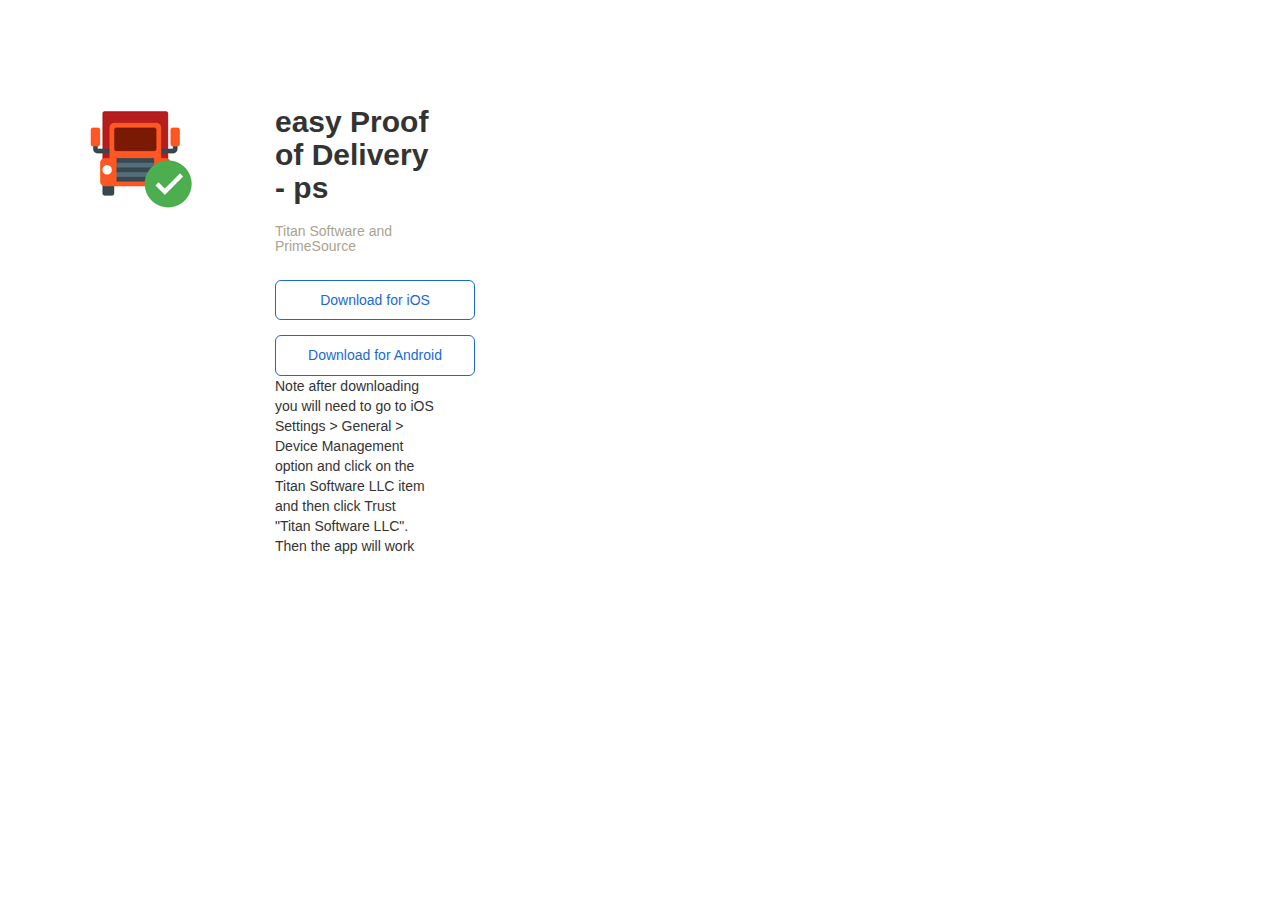
<file: index.html>
<!DOCTYPE html>
<html lang="en">
<head>
    <meta charset="utf-8">
    <meta http-equiv="X-UA-Compatible" content="IE=edge">
    <meta name="viewport" content="width=device-width, initial-scale=1">
    <title>easy Proof of Delivery PrimeSource- Download</title>
    <link rel="stylesheet" href="https://cdnjs.cloudflare.com/ajax/libs/twitter-bootstrap/3.3.6/css/bootstrap.min.css">
    <link rel="stylesheet" href="css/download.css">
</head>
<body class="container">
<header>
  <div class="navbar">
    <div class="container">
        <div class="navbar-header">
            <!--<img src="img/retina_logo_bmwgroup.png">-->
        </div>
    </div>
  </div>
</header>
<section>
  <div class="panel-body">
        <div class="panel-body">
            <div class="list-group-item clearfix row">
                <div class="col-sm-2">
                <img class="thumbnail" src="img/appDeploymentIcon.png">
                </div>
                <div class="col-sm-2">
                    <h2>easy Proof of Delivery - ps</h2>
                    <p>Titan Software and PrimeSource</p>
                    <a href="itms-services://?action=download-manifest&url=https://pg-app-mlqd8oa2aphvi8v1td5yez72aeddh9.scalabl.cloud/files/manifest.plist">
                        <button type="button" class="btn btn-lg btn-default" id="ios-download-btn">
                            Download for iOS
                        </button>
                    </a>
                    <div id="data-platform-ios">

                    </div>

                    <a href="https://pg-app-mlqd8oa2aphvi8v1td5yez72aeddh9.scalabl.cloud/files/easyPoD.apk">
                        <button type="button" class="btn btn-lg btn-default" id="android-download-btn">
                            Download for Android
                        </button>
                    </a>
                    <div id="data-platform-android">

                    </div>
                    Note after downloading you will need to go to iOS Settings > General > Device Management option and click on the Titan Software LLC item and then click Trust "Titan Software LLC".  Then the app will work
                </div>
            </div>
        </div>
  </div>
</section>
<script src="https://cdnjs.cloudflare.com/ajax/libs/jquery/2.1.4/jquery.min.js" charset="utf-8"></script>
<script src="scripts/buttonclickhandler.js" charset="utf-8"></script>
<script src="scripts/main.js" charset="utf-8"></script>
</body>
</html>
</file>
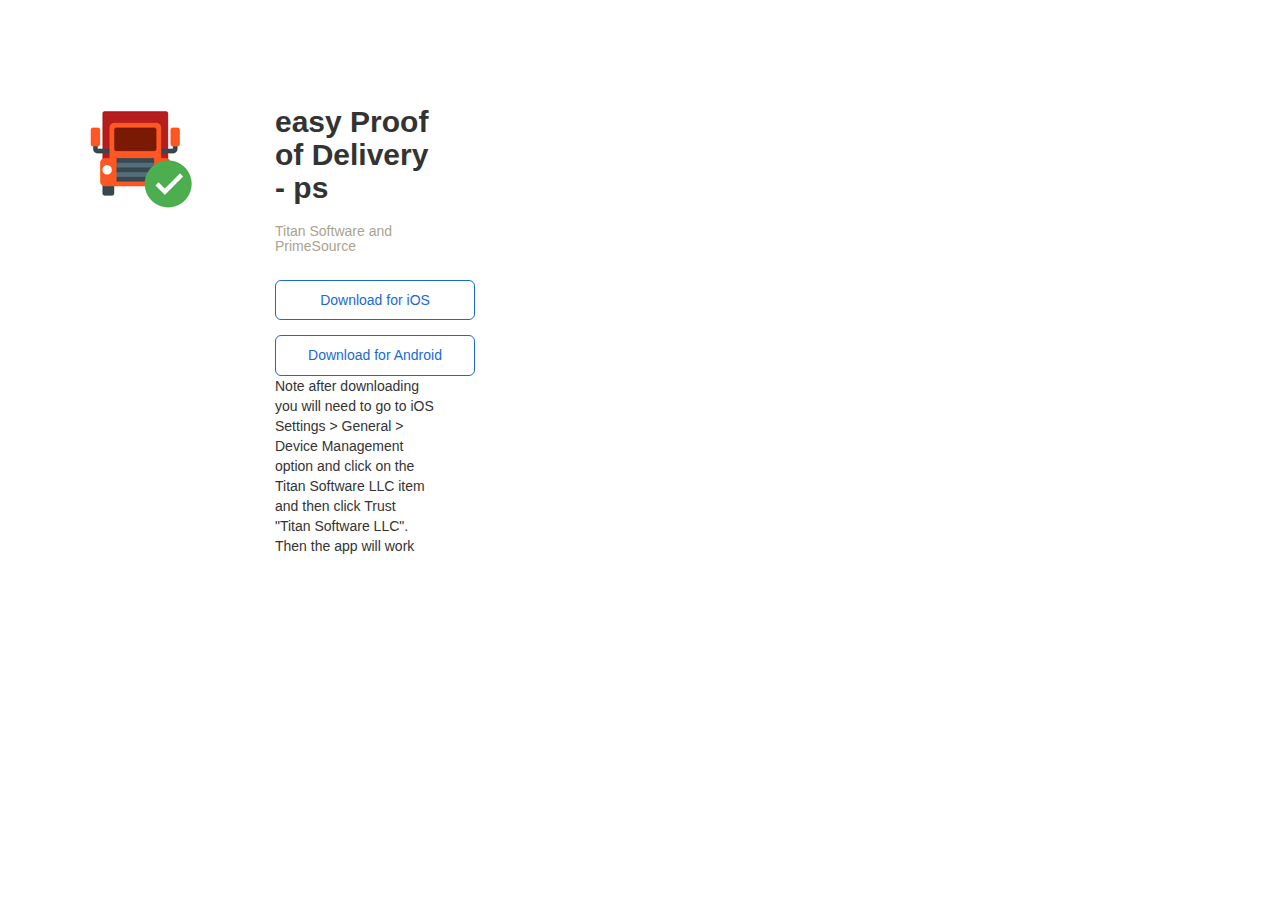
<file: downloaddev.html>
<!DOCTYPE html>
<html lang="en">
<head>
    <meta charset="utf-8">
    <meta http-equiv="X-UA-Compatible" content="IE=edge">
    <meta name="viewport" content="width=device-width, initial-scale=1">
    <title>easy Proof of Delivery PrimeSource- Download</title>
    <link rel="stylesheet" href="https://cdnjs.cloudflare.com/ajax/libs/twitter-bootstrap/3.3.6/css/bootstrap.min.css">
    <link rel="stylesheet" href="css/download.css">
</head>
<body class="container">
<header>
  <div class="navbar">
    <div class="container">
        <div class="navbar-header">
            <!--<img src="img/retina_logo_bmwgroup.png">-->
        </div>
    </div>
  </div>
</header>
<section>
  <div class="panel-body">
        <div class="panel-body">
            <div class="list-group-item clearfix row">
                <div class="col-sm-2">
                <img class="thumbnail" src="img/appDeploymentIcon.png">
                </div>
                <div class="col-sm-2">
                    <h2>easy Proof of Delivery - ps</h2>
                    <p>Titan Software and PrimeSource</p>
                    <a href="itms-services://?action=download-manifest&url=https://easypodprimesource.herokuapp.com/files/manifestDEV.plist">
                        <button type="button" class="btn btn-lg btn-default" id="ios-download-btn">
                            Download for iOS
                        </button>
                    </a>
                    <div id="data-platform-ios">

                    </div>

                    <a href="https://easypodprimesource.herokuapp.com/files/easyPoDDEV.apk">
                        <button type="button" class="btn btn-lg btn-default" id="android-download-btn">
                            Download for Android
                        </button>
                    </a>
                    <div id="data-platform-android">

                    </div>
                    Note after downloading you will need to go to iOS Settings > General > Device Management option and click on the Titan Software LLC item and then click Trust "Titan Software LLC".  Then the app will work
                </div>
            </div>
        </div>
  </div>
</section>
<script src="https://cdnjs.cloudflare.com/ajax/libs/jquery/2.1.4/jquery.min.js" charset="utf-8"></script>
<script src="scripts/buttonclickhandler.js" charset="utf-8"></script>
<script src="scripts/main.js" charset="utf-8"></script>
</body>
</html>
</file>
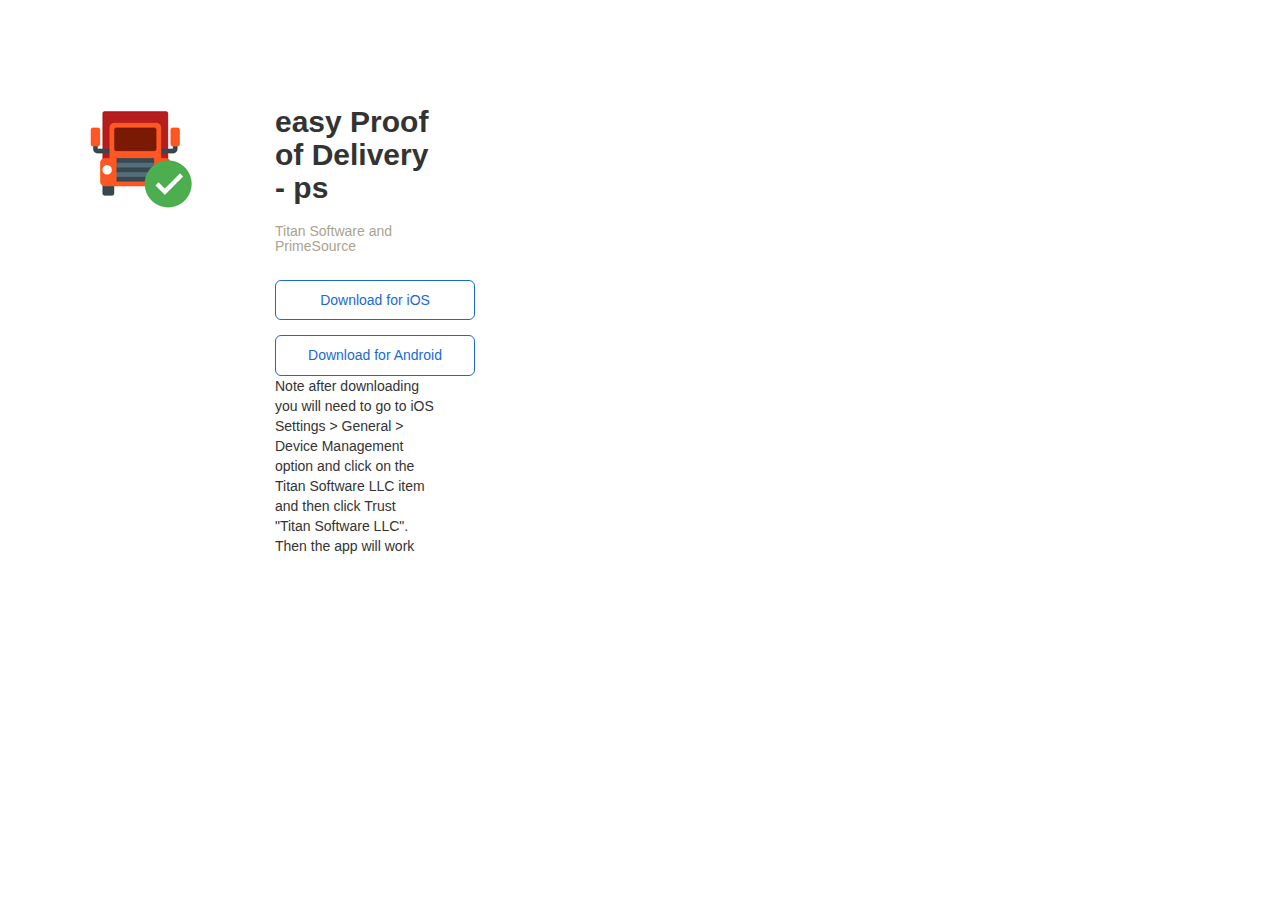
<file: downloadprd.html>
<!DOCTYPE html>
<html lang="en">
<head>
    <meta charset="utf-8">
    <meta http-equiv="X-UA-Compatible" content="IE=edge">
    <meta name="viewport" content="width=device-width, initial-scale=1">
    <title>easy Proof of Delivery PrimeSource- Download</title>
    <link rel="stylesheet" href="https://cdnjs.cloudflare.com/ajax/libs/twitter-bootstrap/3.3.6/css/bootstrap.min.css">
    <link rel="stylesheet" href="css/download.css">
</head>
<body class="container">
<header>
  <div class="navbar">
    <div class="container">
        <div class="navbar-header">
            <!--<img src="img/retina_logo_bmwgroup.png">-->
        </div>
    </div>
  </div>
</header>
<section>
  <div class="panel-body">
        <div class="panel-body">
            <div class="list-group-item clearfix row">
                <div class="col-sm-2">
                <img class="thumbnail" src="img/appDeploymentIcon.png">
                </div>
                <div class="col-sm-2">
                    <h2>easy Proof of Delivery - ps</h2>
                    <p>Titan Software and PrimeSource</p>
                    <a href="itms-services://?action=download-manifest&url=https://easypodprimesource.herokuapp.com/files/manifest.plist">
                        <button type="button" class="btn btn-lg btn-default" id="ios-download-btn">
                            Download for iOS
                        </button>
                    </a>
                    <div id="data-platform-ios">

                    </div>

                    <a href="https://easypodprimesource.herokuapp.com/files/easyPoD.apk">
                        <button type="button" class="btn btn-lg btn-default" id="android-download-btn">
                            Download for Android
                        </button>
                    </a>
                    <div id="data-platform-android">

                    </div>
                    Note after downloading you will need to go to iOS Settings > General > Device Management option and click on the Titan Software LLC item and then click Trust "Titan Software LLC".  Then the app will work
                </div>
            </div>
        </div>
  </div>
</section>
<script src="https://cdnjs.cloudflare.com/ajax/libs/jquery/2.1.4/jquery.min.js" charset="utf-8"></script>
<script src="scripts/buttonclickhandler.js" charset="utf-8"></script>
<script src="scripts/main.js" charset="utf-8"></script>
</body>
</html>
</file>
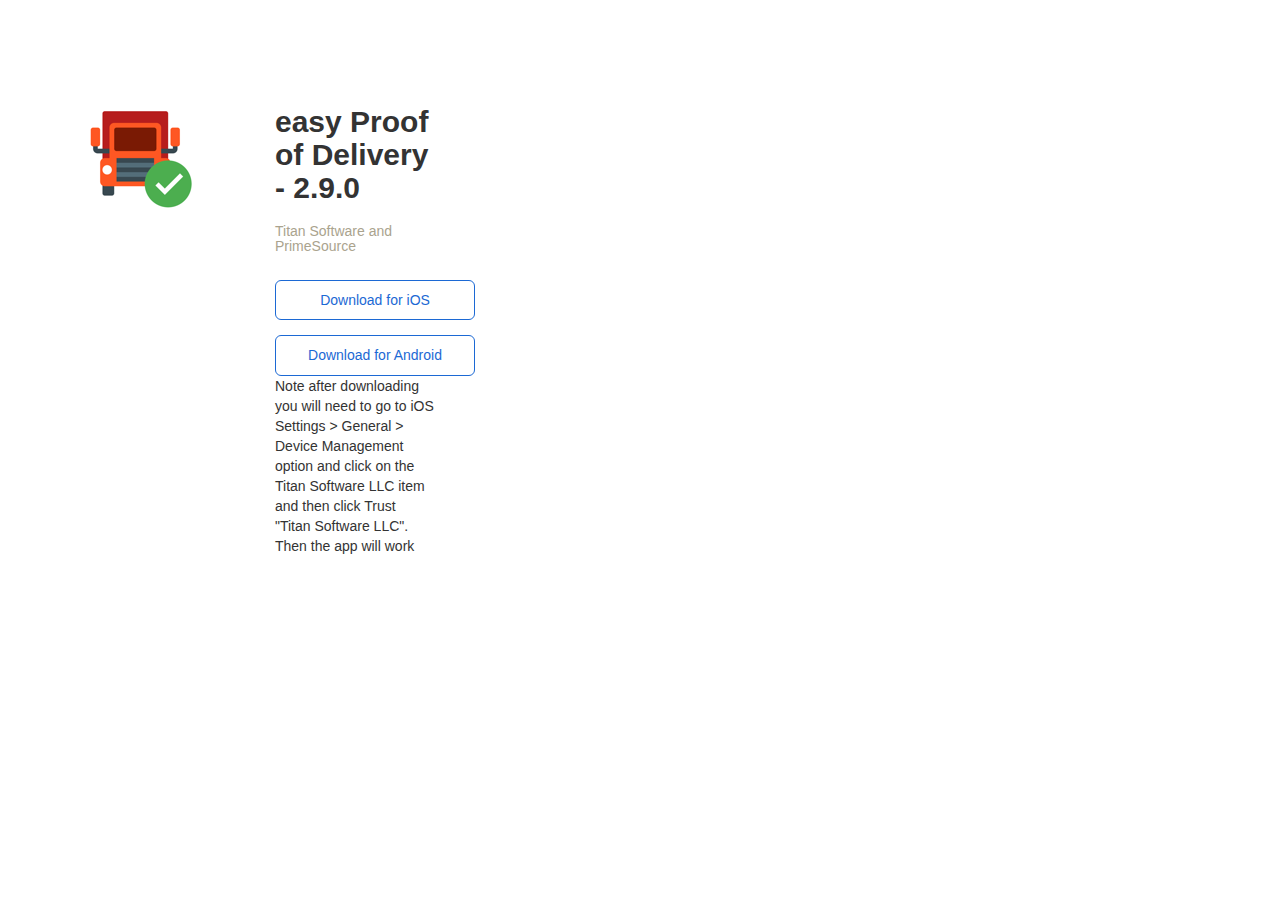
<file: downloadprd290.html>
<!DOCTYPE html>
<html lang="en">
<head>
    <meta charset="utf-8">
    <meta http-equiv="X-UA-Compatible" content="IE=edge">
    <meta name="viewport" content="width=device-width, initial-scale=1">
    <title>easy Proof of Delivery PrimeSource- Download</title>
    <link rel="stylesheet" href="https://cdnjs.cloudflare.com/ajax/libs/twitter-bootstrap/3.3.6/css/bootstrap.min.css">
    <link rel="stylesheet" href="css/download.css">
</head>
<body class="container">
<header>
  <div class="navbar">
    <div class="container">
        <div class="navbar-header">
            <!--<img src="img/retina_logo_bmwgroup.png">-->
        </div>
    </div>
  </div>
</header>
<section>
  <div class="panel-body">
        <div class="panel-body">
            <div class="list-group-item clearfix row">
                <div class="col-sm-2">
                <img class="thumbnail" src="img/appDeploymentIcon.png">
                </div>
                <div class="col-sm-2">
                    <h2>easy Proof of Delivery - 2.9.0</h2>
                    <p>Titan Software and PrimeSource</p>
                    <a href="itms-services://?action=download-manifest&url=https://easypodprimesource.herokuapp.com/files/manifest290.plist">
                        <button type="button" class="btn btn-lg btn-default" id="ios-download-btn">
                            Download for iOS
                        </button>
                    </a>
                    <div id="data-platform-ios">

                    </div>

                    <a href="https://easypodprimesource.herokuapp.com/files/easyPoD290.apk">
                        <button type="button" class="btn btn-lg btn-default" id="android-download-btn">
                            Download for Android
                        </button>
                    </a>
                    <div id="data-platform-android">

                    </div>
                    Note after downloading you will need to go to iOS Settings > General > Device Management option and click on the Titan Software LLC item and then click Trust "Titan Software LLC".  Then the app will work
                </div>
            </div>
        </div>
  </div>
</section>
<script src="https://cdnjs.cloudflare.com/ajax/libs/jquery/2.1.4/jquery.min.js" charset="utf-8"></script>
<script src="scripts/buttonclickhandler.js" charset="utf-8"></script>
<script src="scripts/main.js" charset="utf-8"></script>
</body>
</html>
</file>
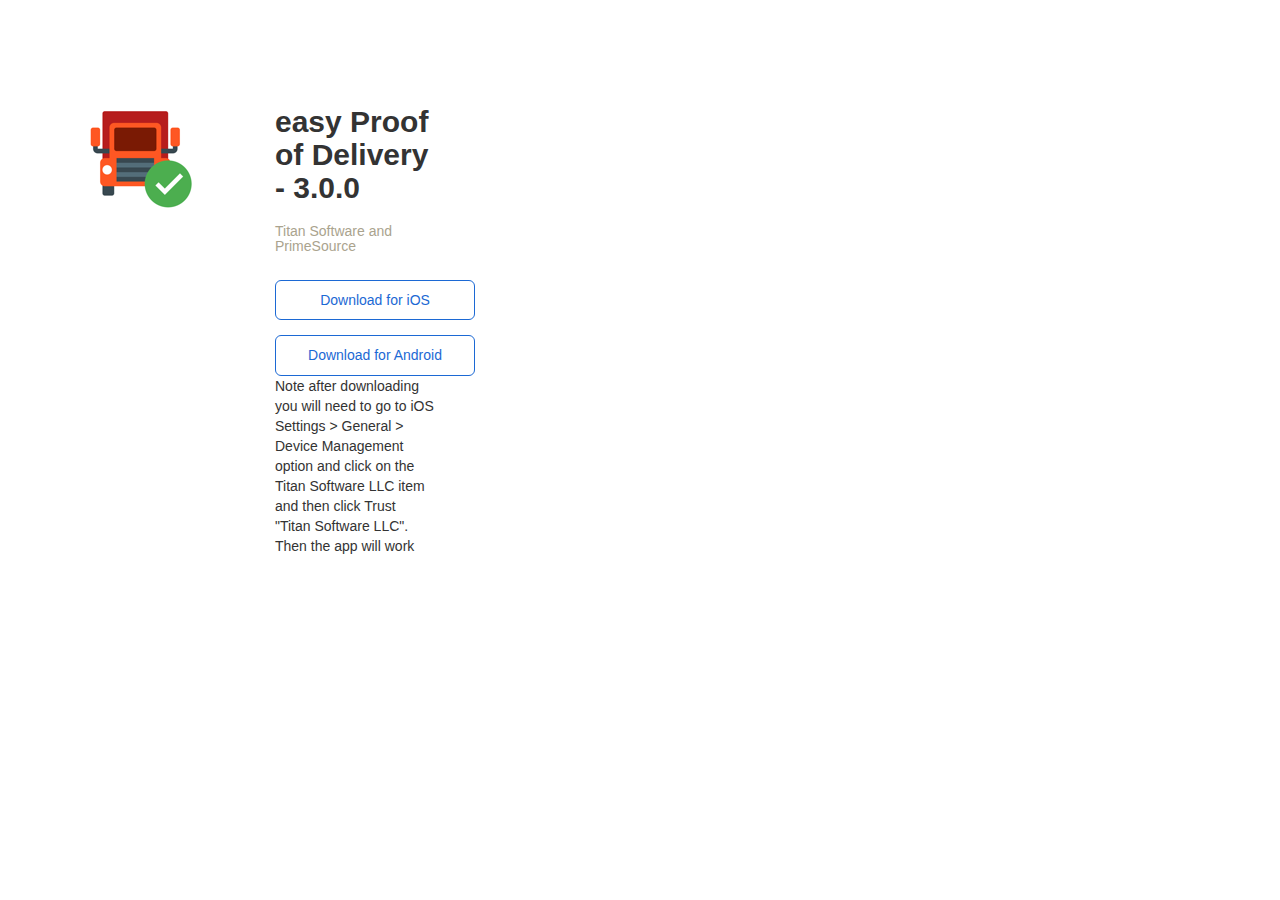
<file: downloadprd300.html>
<!DOCTYPE html>
<html lang="en">
<head>
    <meta charset="utf-8">
    <meta http-equiv="X-UA-Compatible" content="IE=edge">
    <meta name="viewport" content="width=device-width, initial-scale=1">
    <title>easy Proof of Delivery PrimeSource- Download</title>
    <link rel="stylesheet" href="https://cdnjs.cloudflare.com/ajax/libs/twitter-bootstrap/3.3.6/css/bootstrap.min.css">
    <link rel="stylesheet" href="css/download.css">
</head>
<body class="container">
<header>
  <div class="navbar">
    <div class="container">
        <div class="navbar-header">
            <!--<img src="img/retina_logo_bmwgroup.png">-->
        </div>
    </div>
  </div>
</header>
<section>
  <div class="panel-body">
        <div class="panel-body">
            <div class="list-group-item clearfix row">
                <div class="col-sm-2">
                <img class="thumbnail" src="img/appDeploymentIcon.png">
                </div>
                <div class="col-sm-2">
                    <h2>easy Proof of Delivery - 3.0.0</h2>
                    <p>Titan Software and PrimeSource</p>
                    <a href="itms-services://?action=download-manifest&url=https://easypodprimesource.herokuapp.com/files/manifest300.plist">
                        <button type="button" class="btn btn-lg btn-default" id="ios-download-btn">
                            Download for iOS
                        </button>
                    </a>
                    <div id="data-platform-ios">

                    </div>

                    <a href="https://easypodprimesource.herokuapp.com/files/easyPoD290.apk">
                        <button type="button" class="btn btn-lg btn-default" id="android-download-btn">
                            Download for Android
                        </button>
                    </a>
                    <div id="data-platform-android">

                    </div>
                    Note after downloading you will need to go to iOS Settings > General > Device Management option and click on the Titan Software LLC item and then click Trust "Titan Software LLC".  Then the app will work
                </div>
            </div>
        </div>
  </div>
</section>
<script src="https://cdnjs.cloudflare.com/ajax/libs/jquery/2.1.4/jquery.min.js" charset="utf-8"></script>
<script src="scripts/buttonclickhandler.js" charset="utf-8"></script>
<script src="scripts/main.js" charset="utf-8"></script>
</body>
</html>
</file>
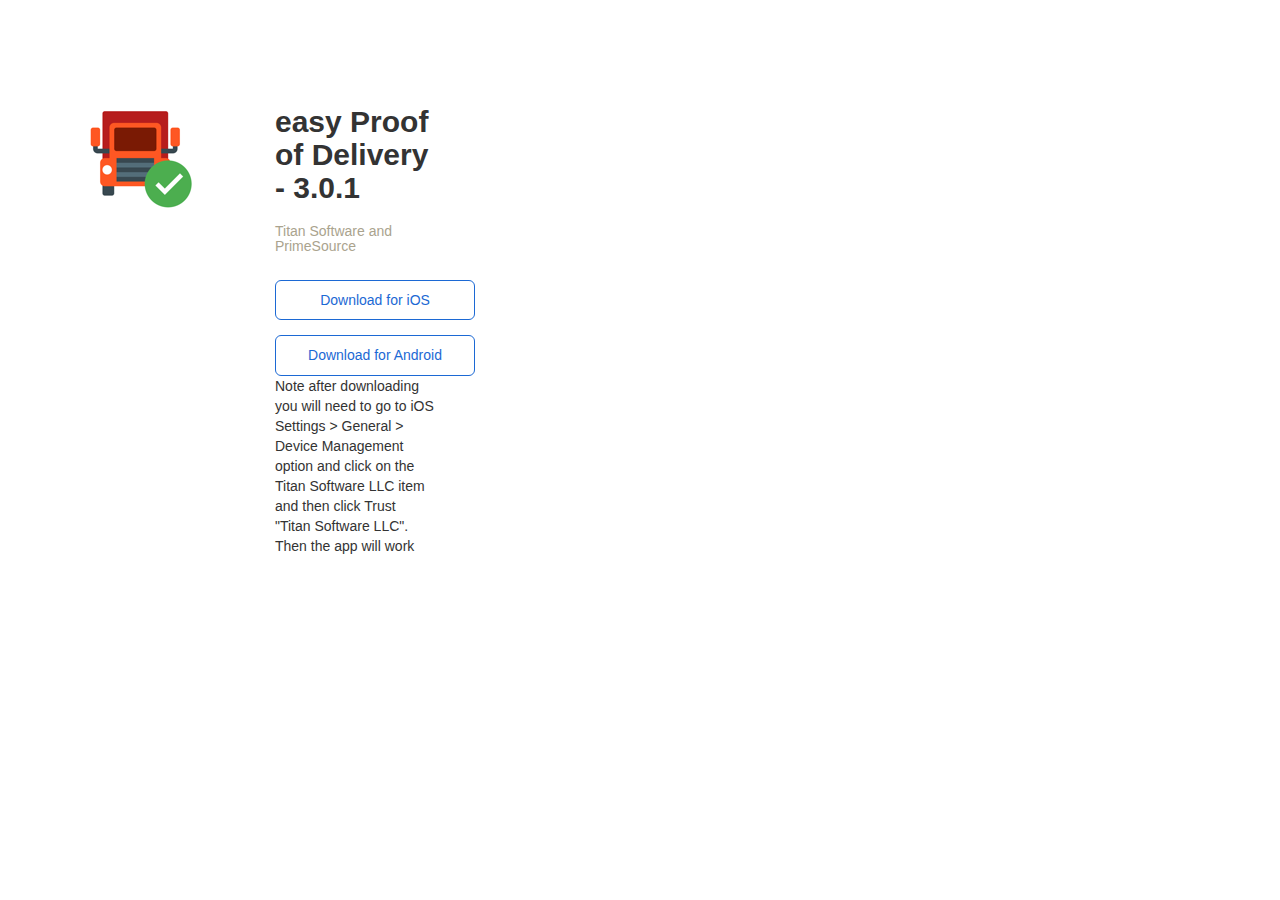
<file: downloadprd301.html>
<!DOCTYPE html>
<html lang="en">
<head>
    <meta charset="utf-8">
    <meta http-equiv="X-UA-Compatible" content="IE=edge">
    <meta name="viewport" content="width=device-width, initial-scale=1">
    <title>easy Proof of Delivery PrimeSource- Download</title>
    <link rel="stylesheet" href="https://cdnjs.cloudflare.com/ajax/libs/twitter-bootstrap/3.3.6/css/bootstrap.min.css">
    <link rel="stylesheet" href="css/download.css">
</head>
<body class="container">
<header>
  <div class="navbar">
    <div class="container">
        <div class="navbar-header">
            <!--<img src="img/retina_logo_bmwgroup.png">-->
        </div>
    </div>
  </div>
</header>
<section>
  <div class="panel-body">
        <div class="panel-body">
            <div class="list-group-item clearfix row">
                <div class="col-sm-2">
                <img class="thumbnail" src="img/appDeploymentIcon.png">
                </div>
                <div class="col-sm-2">
                    <h2>easy Proof of Delivery - 3.0.1</h2>
                    <p>Titan Software and PrimeSource</p>
                    <a href="itms-services://?action=download-manifest&url=https://easypodprimesource.herokuapp.com/files/manifest301.plist">
                        <button type="button" class="btn btn-lg btn-default" id="ios-download-btn">
                            Download for iOS
                        </button>
                    </a>
                    <div id="data-platform-ios">

                    </div>

                    <a href="https://easypodprimesource.herokuapp.com/files/easypod301signed.apk">
                        <button type="button" class="btn btn-lg btn-default" id="android-download-btn">
                            Download for Android
                        </button>
                    </a>
                    <div id="data-platform-android">

                    </div>
                    Note after downloading you will need to go to iOS Settings > General > Device Management option and click on the Titan Software LLC item and then click Trust "Titan Software LLC".  Then the app will work
                </div>
            </div>
        </div>
  </div>
</section>
<script src="https://cdnjs.cloudflare.com/ajax/libs/jquery/2.1.4/jquery.min.js" charset="utf-8"></script>
<script src="scripts/buttonclickhandler.js" charset="utf-8"></script>
<script src="scripts/main.js" charset="utf-8"></script>
</body>
</html>
</file>
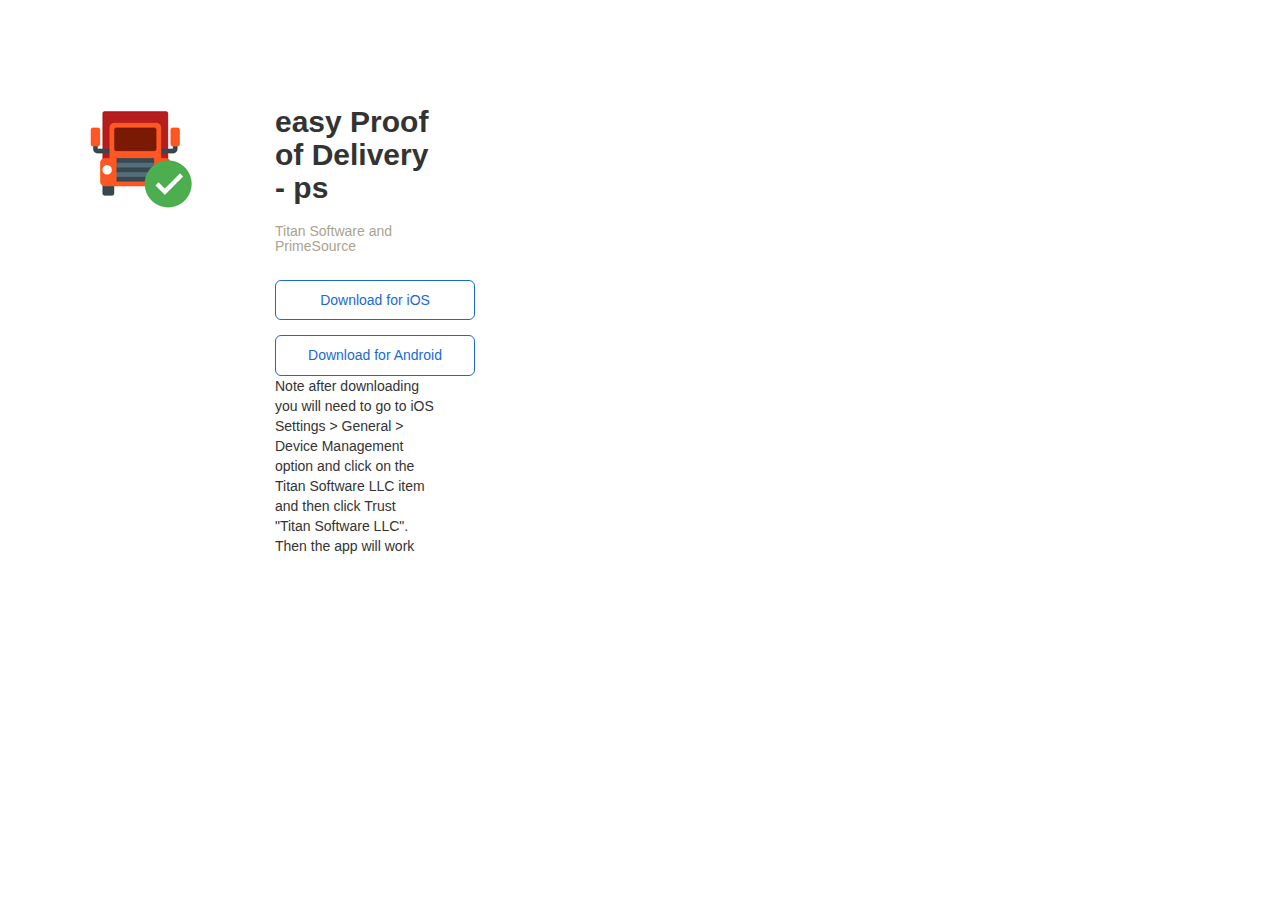
<file: downloadprdnew.html>
<!DOCTYPE html>
<html lang="en">
<head>
    <meta charset="utf-8">
    <meta http-equiv="X-UA-Compatible" content="IE=edge">
    <meta name="viewport" content="width=device-width, initial-scale=1">
    <title>easy Proof of Delivery PrimeSource- Download</title>
    <link rel="stylesheet" href="https://cdnjs.cloudflare.com/ajax/libs/twitter-bootstrap/3.3.6/css/bootstrap.min.css">
    <link rel="stylesheet" href="css/download.css">
</head>
<body class="container">
<header>
  <div class="navbar">
    <div class="container">
        <div class="navbar-header">
            <!--<img src="img/retina_logo_bmwgroup.png">-->
        </div>
    </div>
  </div>
</header>
<section>
  <div class="panel-body">
        <div class="panel-body">
            <div class="list-group-item clearfix row">
                <div class="col-sm-2">
                <img class="thumbnail" src="img/appDeploymentIcon.png">
                </div>
                <div class="col-sm-2">
                    <h2>easy Proof of Delivery - ps</h2>
                    <p>Titan Software and PrimeSource</p>
                    <a href="itms-services://?action=download-manifest&url=https://easypodprimesource.herokuapp.com/files/manifest280.plist">
                        <button type="button" class="btn btn-lg btn-default" id="ios-download-btn">
                            Download for iOS
                        </button>
                    </a>
                    <div id="data-platform-ios">

                    </div>

                    <a href="https://easypodprimesource.herokuapp.com/files/easyPoD280.apk">
                        <button type="button" class="btn btn-lg btn-default" id="android-download-btn">
                            Download for Android
                        </button>
                    </a>
                    <div id="data-platform-android">

                    </div>
                    Note after downloading you will need to go to iOS Settings > General > Device Management option and click on the Titan Software LLC item and then click Trust "Titan Software LLC".  Then the app will work
                </div>
            </div>
        </div>
  </div>
</section>
<script src="https://cdnjs.cloudflare.com/ajax/libs/jquery/2.1.4/jquery.min.js" charset="utf-8"></script>
<script src="scripts/buttonclickhandler.js" charset="utf-8"></script>
<script src="scripts/main.js" charset="utf-8"></script>
</body>
</html>
</file>
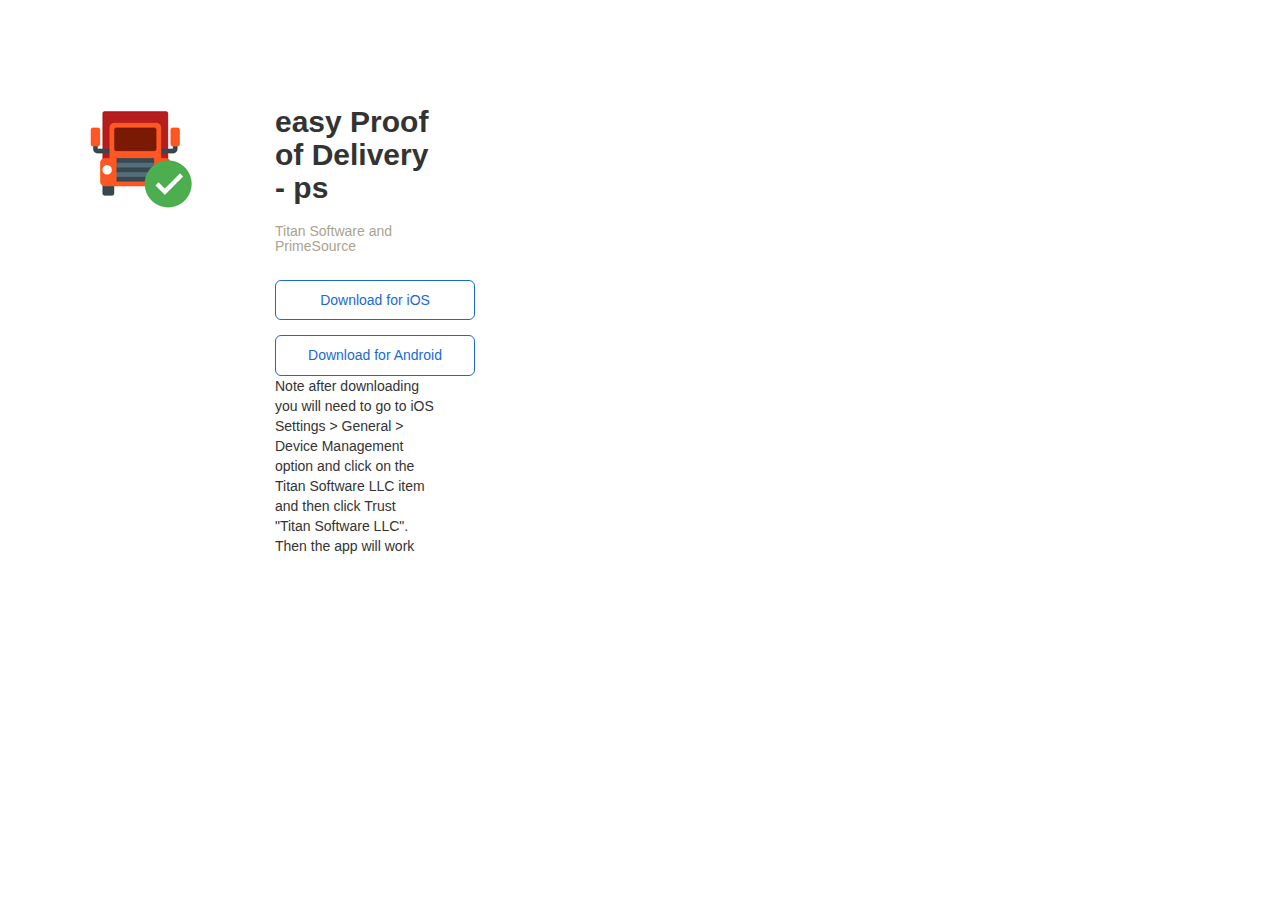
<file: downloadqa.html>
<!DOCTYPE html>
<html lang="en">
<head>
    <meta charset="utf-8">
    <meta http-equiv="X-UA-Compatible" content="IE=edge">
    <meta name="viewport" content="width=device-width, initial-scale=1">
    <title>easy Proof of Delivery PrimeSource- Download</title>
    <link rel="stylesheet" href="https://cdnjs.cloudflare.com/ajax/libs/twitter-bootstrap/3.3.6/css/bootstrap.min.css">
    <link rel="stylesheet" href="css/download.css">
</head>
<body class="container">
<header>
  <div class="navbar">
    <div class="container">
        <div class="navbar-header">
            <!--<img src="img/retina_logo_bmwgroup.png">-->
        </div>
    </div>
  </div>
</header>
<section>
  <div class="panel-body">
        <div class="panel-body">
            <div class="list-group-item clearfix row">
                <div class="col-sm-2">
                <img class="thumbnail" src="img/appDeploymentIcon.png">
                </div>
                <div class="col-sm-2">
                    <h2>easy Proof of Delivery - ps</h2>
                    <p>Titan Software and PrimeSource</p>
                    <a href="itms-services://?action=download-manifest&url=https://easypodprimesource.herokuapp.com/files/manifestQA.plist">
                        <button type="button" class="btn btn-lg btn-default" id="ios-download-btn">
                            Download for iOS
                        </button>
                    </a>
                    <div id="data-platform-ios">

                    </div>

                    <a href="https://easypodprimesource.herokuapp.com/files/easyPoDQA.apk">
                        <button type="button" class="btn btn-lg btn-default" id="android-download-btn">
                            Download for Android
                        </button>
                    </a>
                    <div id="data-platform-android">

                    </div>
                    Note after downloading you will need to go to iOS Settings > General > Device Management option and click on the Titan Software LLC item and then click Trust "Titan Software LLC".  Then the app will work
                </div>
            </div>
        </div>
  </div>
</section>
<script src="https://cdnjs.cloudflare.com/ajax/libs/jquery/2.1.4/jquery.min.js" charset="utf-8"></script>
<script src="scripts/buttonclickhandler.js" charset="utf-8"></script>
<script src="scripts/main.js" charset="utf-8"></script>
</body>
</html>
</file>
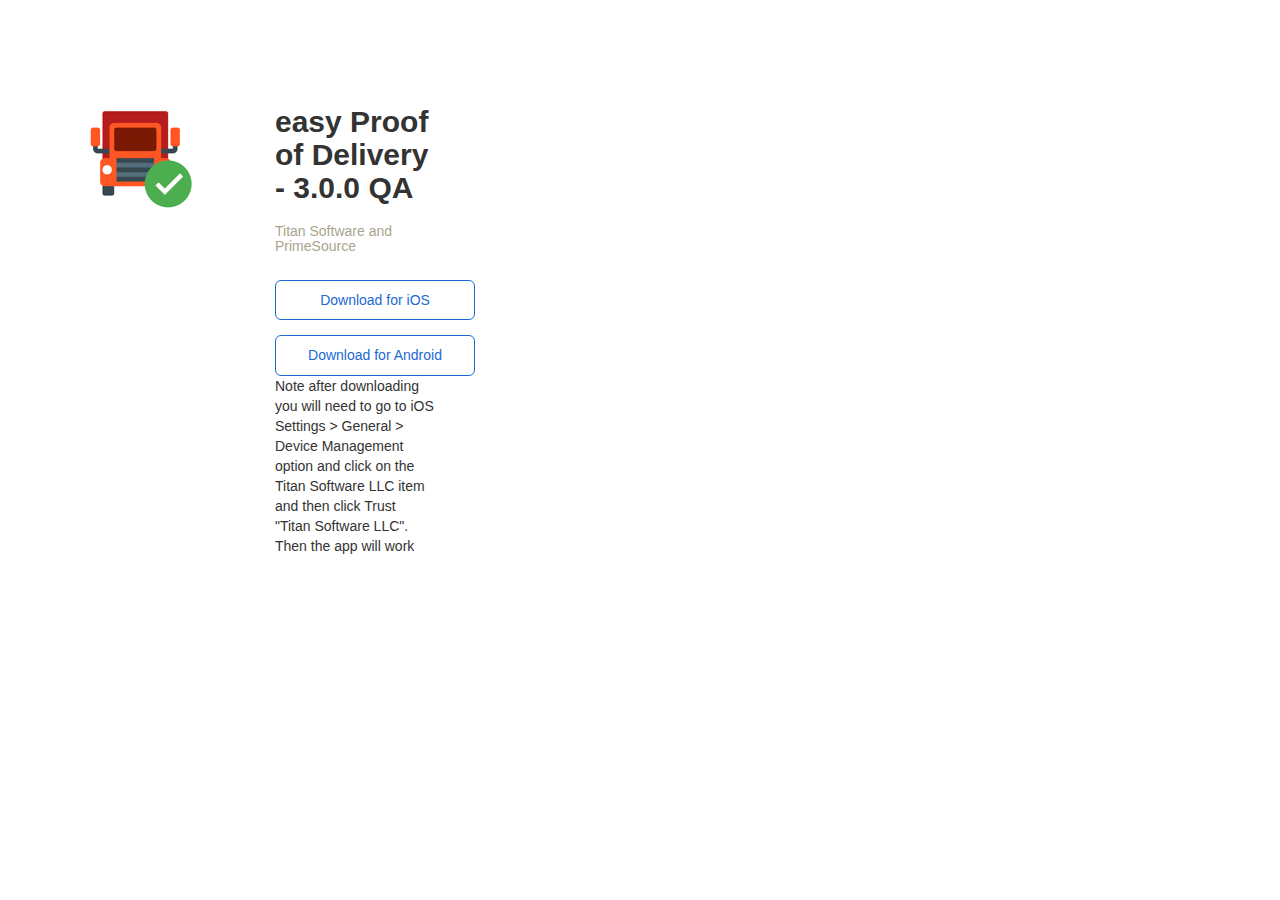
<file: downloadqa300.html>
<!DOCTYPE html>
<html lang="en">
<head>
    <meta charset="utf-8">
    <meta http-equiv="X-UA-Compatible" content="IE=edge">
    <meta name="viewport" content="width=device-width, initial-scale=1">
    <title>easy Proof of Delivery PrimeSource- QA Download</title>
    <link rel="stylesheet" href="https://cdnjs.cloudflare.com/ajax/libs/twitter-bootstrap/3.3.6/css/bootstrap.min.css">
    <link rel="stylesheet" href="css/download.css">
</head>
<body class="container">
<header>
  <div class="navbar">
    <div class="container">
        <div class="navbar-header">
            <!--<img src="img/retina_logo_bmwgroup.png">-->
        </div>
    </div>
  </div>
</header>
<section>
  <div class="panel-body">
        <div class="panel-body">
            <div class="list-group-item clearfix row">
                <div class="col-sm-2">
                <img class="thumbnail" src="img/appDeploymentIcon.png">
                </div>
                <div class="col-sm-2">
                    <h2>easy Proof of Delivery - 3.0.0 QA</h2>
                    <p>Titan Software and PrimeSource</p>
                    <a href="itms-services://?action=download-manifest&url=https://easypodprimesource.herokuapp.com/files/manifest300qa.plist">
                        <button type="button" class="btn btn-lg btn-default" id="ios-download-btn">
                            Download for iOS
                        </button>
                    </a>
                    <div id="data-platform-ios">

                    </div>

                    <a href="">
                        <button type="button" class="btn btn-lg btn-default" id="android-download-btn">
                            Download for Android
                        </button>
                    </a>
                    <div id="data-platform-android">

                    </div>
                    Note after downloading you will need to go to iOS Settings > General > Device Management option and click on the Titan Software LLC item and then click Trust "Titan Software LLC".  Then the app will work
                </div>
            </div>
        </div>
  </div>
</section>
<script src="https://cdnjs.cloudflare.com/ajax/libs/jquery/2.1.4/jquery.min.js" charset="utf-8"></script>
<script src="scripts/buttonclickhandler.js" charset="utf-8"></script>
<script src="scripts/main.js" charset="utf-8"></script>
</body>
</html>
</file>
<file: css/download.css>
html,body {
  height:100%;
}
body {
  background: no-repeat center center fixed;
  -webkit-background-size: cover;
  -moz-background-size: cover;
  -o-background-size: cover;
  background-size: cover;
  background-color: white;
}
.panel-body {
  border: 0;
  padding: 0;
}
.navbar {
  min-height: 75px;
  padding-top: 10px;
  margin-bottom: 15px;
}
.navbar-header {
  padding: 10px 20px 10px 20px;
}
.navbar > .container > .navbar-collapse {
  border: none;
}
.thumbnail {
  border: none;
}
.col-sm-2 {
  padding-bottom: 5px;
}
.btn {
  margin-top: 15px;
  vertical-align: middle;
}
.btn-default {
  color: #1c69d4;
  background-color: white;
  border-color: #1c69d4;
}
.btn-default:active {
  color: #fff;
  background-color: #d1cdc2;
  border-color: #d1cdc2;
}
.btn-default:hover {
  color: #fff;
  background-color: #d1cdc2;
  border-color: #d1cdc2;
}
.list-group-item {
  border: 0;
}
.btn-lg {
  width: 200px;
  font-size: 14px;
  line-height: 1.33;
  border-radius: 1;
}

p, .p {
  font-family: 'BMW Web Bold', Arial;
  font-weight: normal;
  line-height: 1.1;
  margin: 20px 0 10px;
  white-space: normal;
  color: #aaa38e;
}
h2, .h2 {
  margin-bottom: 5px;
  margin-top: 5px;
  font-family: 'BMW Web Bold', Arial;
  font-weight: bold;
  line-height: 1.1;
  color: inherit;
}
</file>
